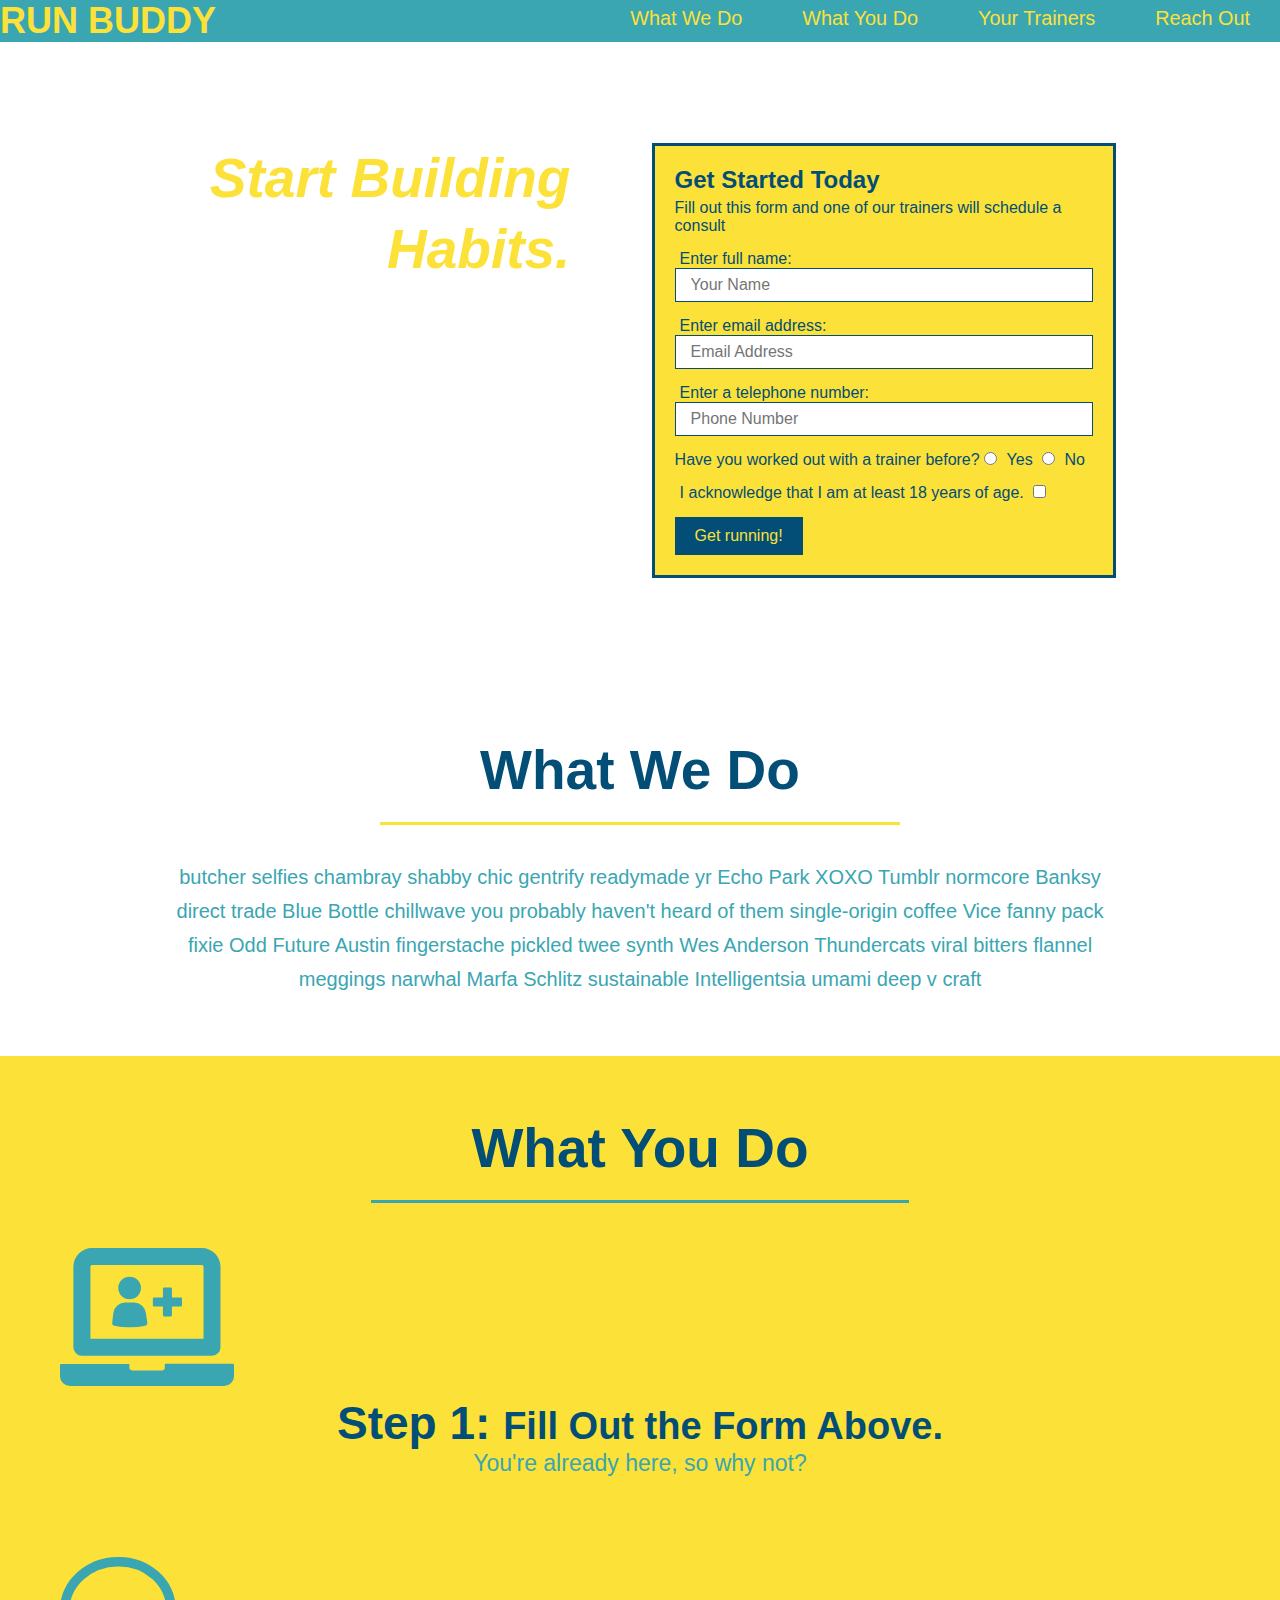
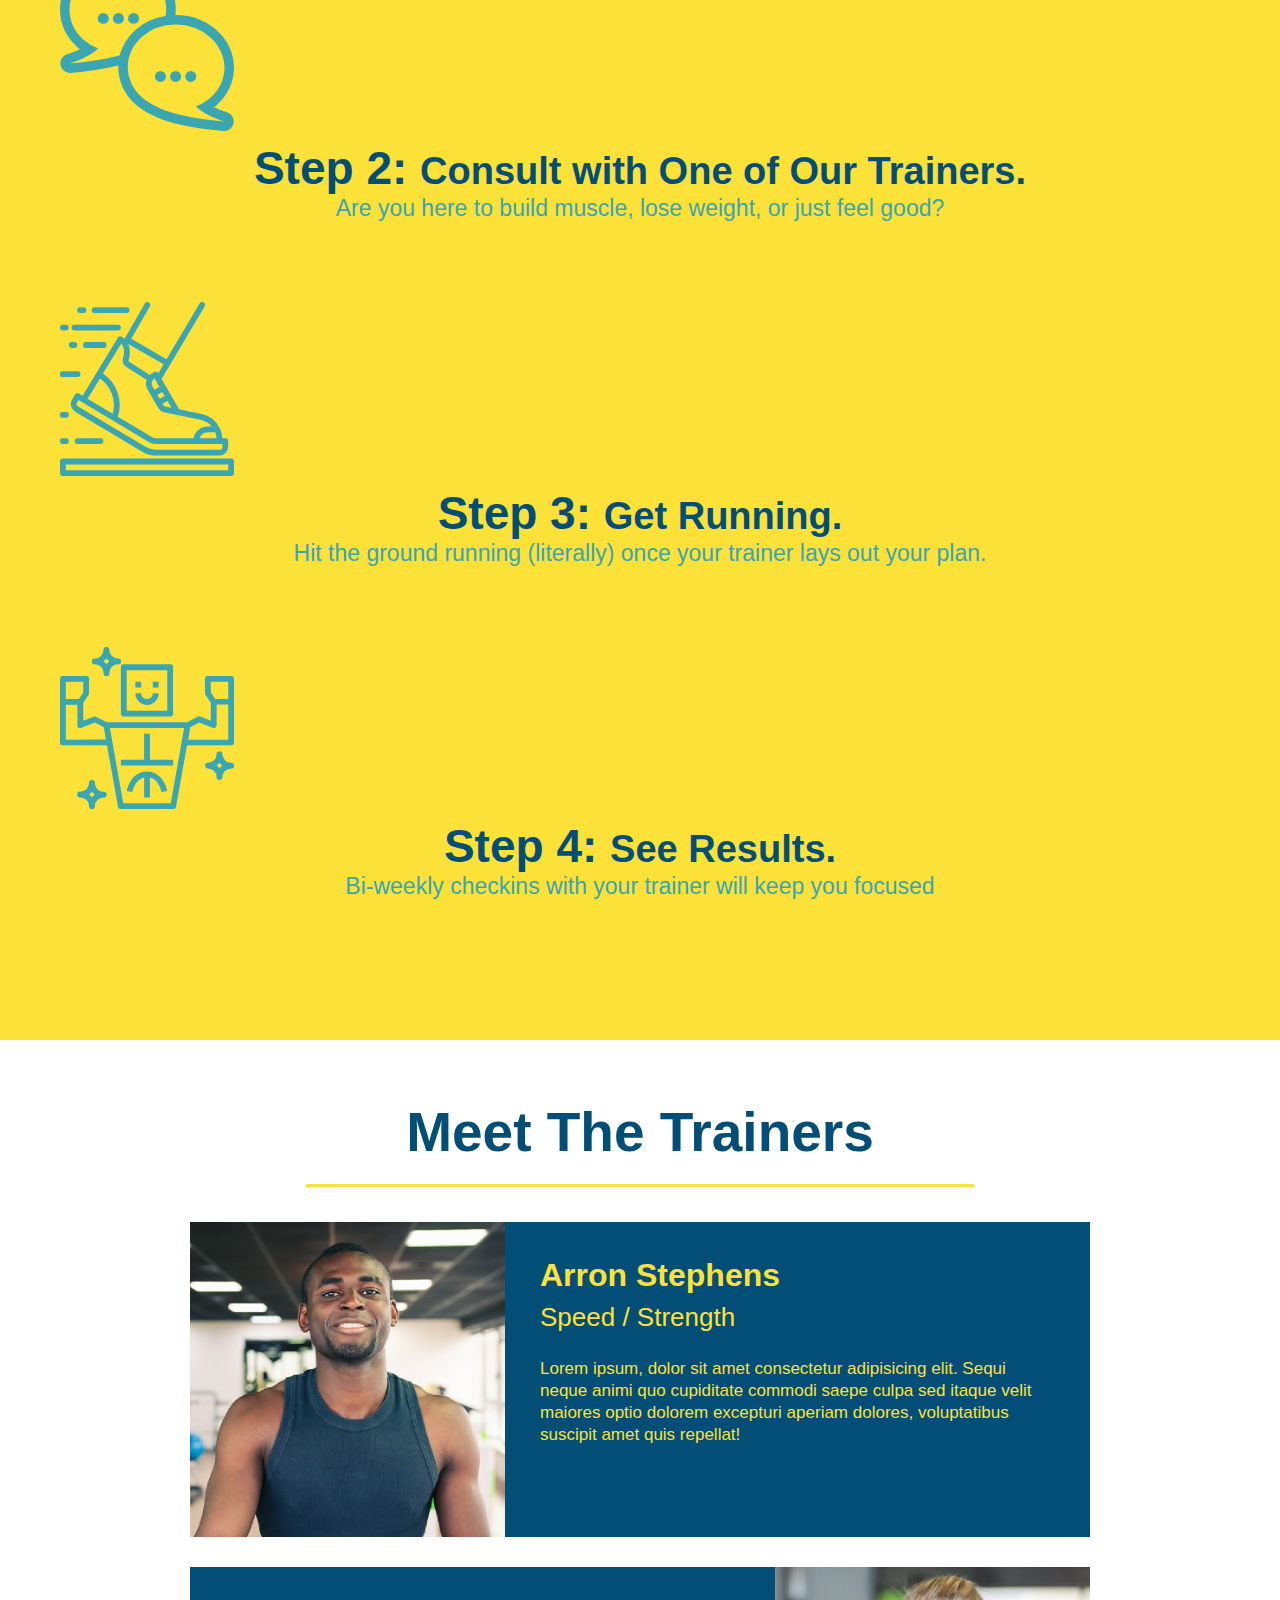
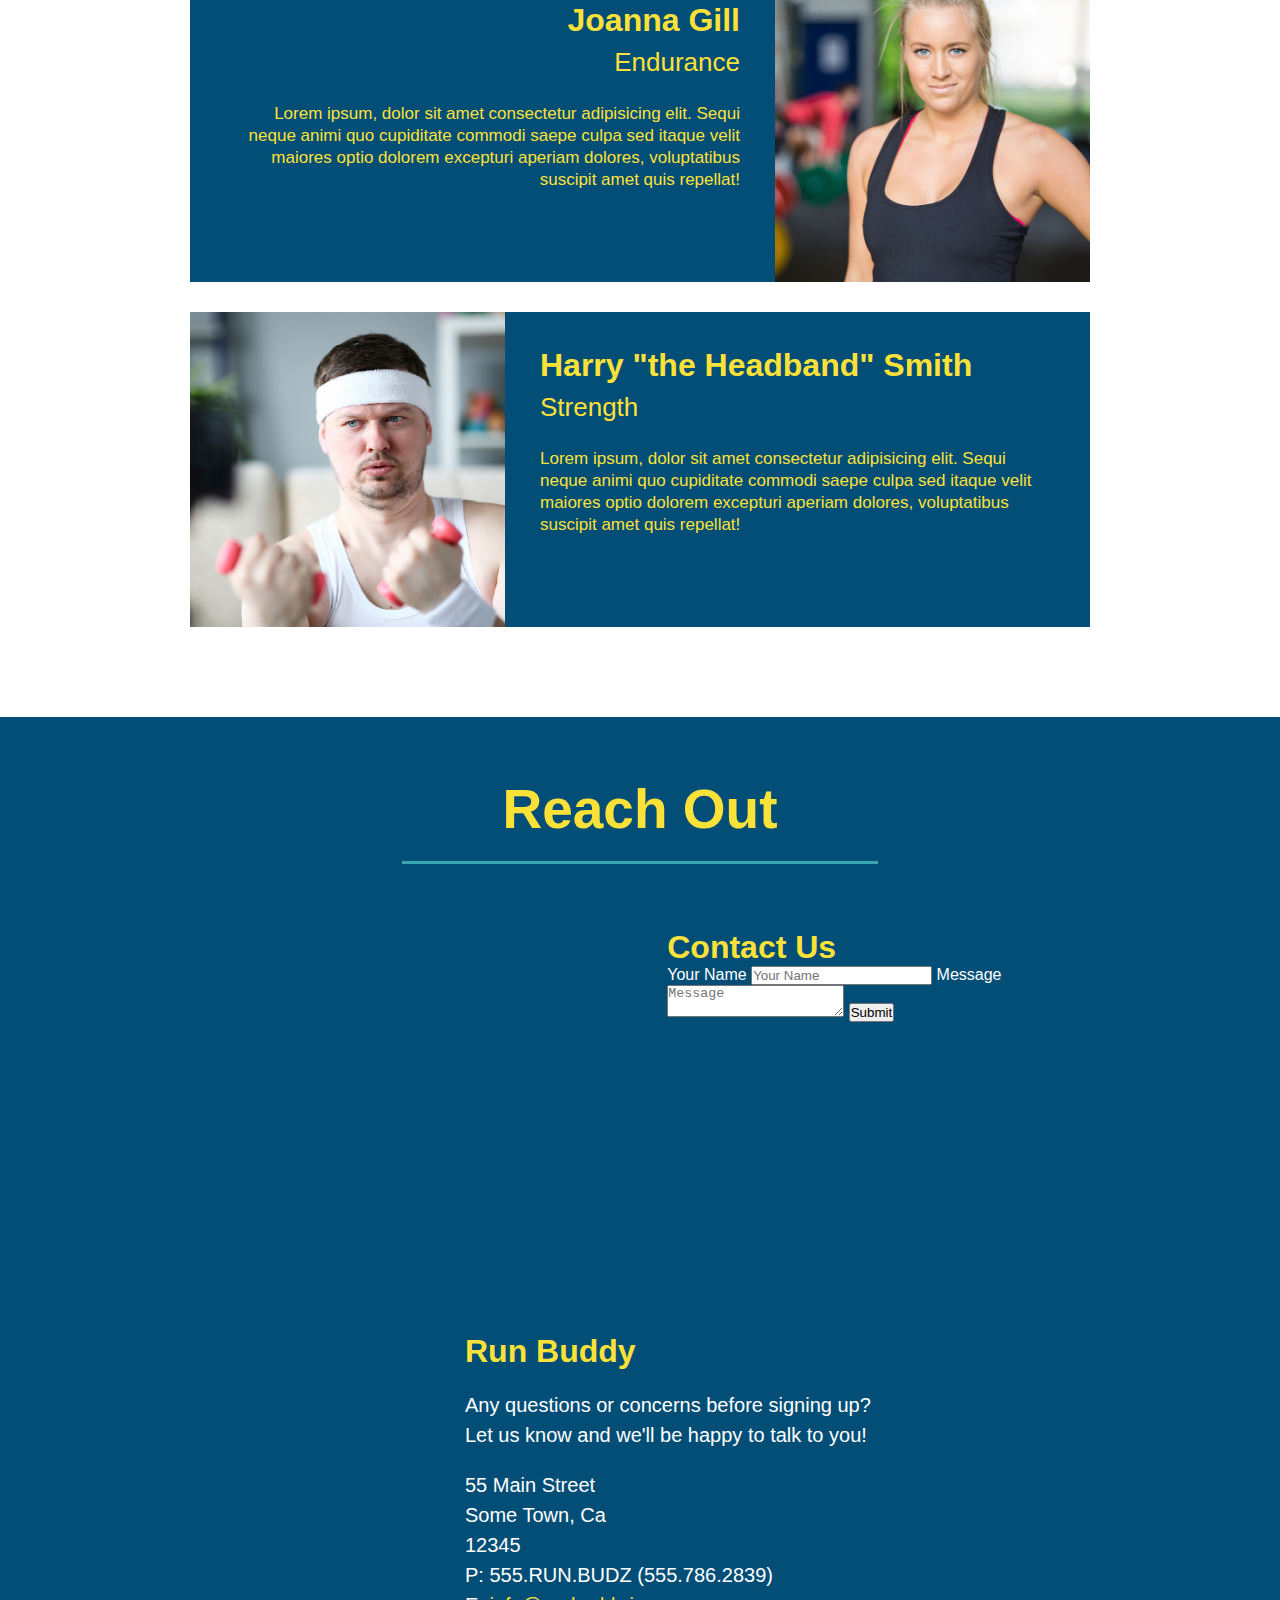
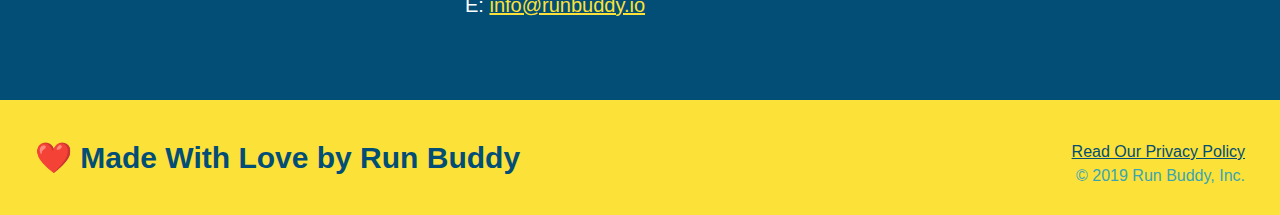
<file: index.html>
<!DOCTYPE html>
<html lang="en-US">

  <head> 
   <link rel="stylesheet" href="./assets/css/style.css" />
    <meta charset="UTF-8">
    <title>Run Buddy</title>
    
  </head>

  <body> 
  
    <header>
      <h1> 
        <a href="/">RUN BUDDY</a>
      </h1>
      <nav> <!-- Unordered list element -->
        <ul>
          <!--List item elemnet-->
          <li>
            <!-- Anchor element -->
            <a href="#what-we-do">What We Do</a>
          </li>  
          <li> 
            <a href="#what-you-do">What You Do</a>
          </li>  
          <li>
            <a href="#your-trainers">Your Trainers</a>
          </li>
          <li>
            <a href="#reach-out">Reach Out</a>
          </li>
        </ul>  
      </nav>
    </header>
    <section class="hero">
      <div class="hero-cta">
        <h2>Start Building Habits.</h2>
        <p>
          seitan heirloom post-ironic pop-up iPhone mlkshk hella selfies fashion axe occupy readymade put a bird on it messenger bag Wes Anderson Schlitz plaid Bushwick church-key lo-fi skateboard slow-carb hashtag trust fund Williamsburg biodiesel fixie farm-to-table 8-bit banjo XOXO Banksy chillwave bicycle rights retro cliche tattooed bespoke irony mumblecore Shoreditch deep v polaroid McSweeney's bitters cray gentrify tofu Marfa you probably haven't heard of them yr banh mi asymmetrical art party selvage letterpress High Life.
        </p>
      </div>

      <div class="hero-form">

        <h3>Get Started Today</h3>
        <p>Fill out this form and one of our trainers will schedule a consult</p>
          <!-- Add form element -->
        <form>
          <label for="name">Enter full name:</label>
          <input type="text" placeholder="Your Name" name="name" id="name" class="form-input" />

          <label for="email">Enter email address:</label>
          <input type="email" placeholder="Email Address" name="email" id="email" class="form-input" />

          <label for="phone">Enter a telephone number:</label>
          <input type="tel" placeholder="Phone Number" name="phone" id="phone" class="form-input" />
          <p>
            Have you worked out with a trainer before?
            <input type="radio" name="trainer-confirm" id="trainer-yes" />
            <label for="trainer-yes">Yes</label>
            <input type="radio" name="trainer-confirm" id="trainer-no" />
            <label for="trainer-no">No</label>
          </p>
          <p>
            <label for="checkbox" >
              I acknowledge that I am at least 18 years of age.
            </label>
            <input type="checkbox" name="age-confirm" id="checkbox" />
          </p>
          <button type="submit">
            Get running!
          </button>
        </form>
      </div>
      </section>
        </form>
      </div>
    </section>
    
  
    <main>
      <!-- "what we do" section -->
      <section id="what-we-do" class="intro">
        <h2 class="section-title primary-border">What We Do</h2>
        <p>
          butcher selfies chambray shabby chic gentrify readymade yr Echo Park XOXO Tumblr normcore Banksy direct trade Blue Bottle chillwave you probably haven't heard of them single-origin coffee Vice fanny pack fixie Odd Future Austin fingerstache pickled twee synth Wes Anderson Thundercats viral bitters flannel meggings narwhal Marfa Schlitz sustainable Intelligentsia umami deep v craft
        </p>
      </section>

      <!-- "what you do" section -->
      <section id="what-you-do" class="steps">
        <h2 class="section-title secondary-border">What You Do</h2>

        <div>
          <img src="./assets/images/step-1.svg" alt="" />
          <h3>Step 1: <span>Fill Out the Form Above.</span></h3>
          <p>You're already here, so why not?</p>
        </div>

        <div>
          <img src="./assets/images/step-2.svg" alt="" />
          <h3>Step 2: <span>Consult with One of Our Trainers.</span></h3>
          <p>Are you here to build muscle, lose weight, or just feel good?</p>
        </div>

        <div>
          <img src="./assets/images/step-3.svg" alt="" />
          <h3>Step 3: <span>Get Running.</span></h3>
          <p>Hit the ground running (literally) once your trainer lays out your plan.</p>
        </div>

        <div>
          <img src="./assets/images/step-4.svg" alt="" />
          <h3>Step 4: <span>See Results.</span></h3>
          <p>Bi-weekly checkins with your trainer will keep you focused</p>
        </div>
      </section>
    
      <!--"Meet The Trainers"-->
      <section id="your-trainers" class="trainers"> 
        <h2 class="section-title primary-border">
          Meet The Trainers
        </h2>
          <article class="trainer">
            <img src="./assets/images/trainer-1.jpg" alt="Arron Stephens in his workout clothes, ready to pump iron" />
            <div class="trainer-bio text-left">
              <h3>Arron Stephens</h3>
              <h4>Speed / Strength</h4>
              <p>
                Lorem ipsum, dolor sit amet consectetur adipisicing elit. Sequi neque animi quo cupiditate commodi saepe culpa sed
                itaque velit maiores optio dolorem excepturi aperiam dolores, voluptatibus suscipit amet quis repellat!
              </p>
            </div>
          </article>
          <!-- second trainer bio -->
          <article class="trainer">
            <div class="trainer-bio text-right">
              <h3>Joanna Gill</h3>
              <h4>Endurance</h4>
              <p>
                Lorem ipsum, dolor sit amet consectetur adipisicing elit. Sequi neque animi quo cupiditate commodi saepe culpa sed
                itaque velit maiores optio dolorem excepturi aperiam dolores, voluptatibus suscipit amet quis repellat!
              </p>
            </div>
            <img src="./assets/images/trainer-2.jpg" alt="Joanna Gill cooling off after a workout" />
          </article>

          <!-- third trainer bio -->
          <article class="trainer">
            <img src="./assets/images/trainer-3.jpg" alt="Harry Smith wearing a headband and lifting comically small pink weights" />
            <div class="trainer-bio text-left">
              <h3>Harry "the Headband" Smith</h3>
              <h4>Strength</h4>
              <p>
                Lorem ipsum, dolor sit amet consectetur adipisicing elit. Sequi neque animi quo cupiditate commodi saepe culpa sed
                itaque velit maiores optio dolorem excepturi aperiam dolores, voluptatibus suscipit amet quis repellat!
              </p>
            </div>
          </article>
          
          
      </section>
    
      <!--Reach Out"-->
      <section id="reach-out" class="contact">
        <h2 class="section-title secondary-border">Reach Out</h2>
        <div class="contact-info">
          <iframe src="https://www.google.com/maps/embed?pb=!1m14!1m12!1m3!1d25994.49820604078!2d-81.25052329999998!3d35.47181679999999!2m3!1f0!2f0!3f0!3m2!1i1024!2i768!4f13.1!5e0!3m2!1sen!2sus!4v1652150109976!5m2!1sen!2sus" 
          width="400" 
          height="400" 
          style="border:0;" 
          allowfullscreen="" 
          loading="lazy">
          </iframe>
           <div class="contact-form">
              <h3>Contact Us</h3>
              <form>
                <label for="contact-name">Your Name</label>
                <input type="text" id="contact-name" placeholder="Your Name" />
            
                <label for="contact-message">Message</label>
                <textarea id="contact-message" placeholder="Message"></textarea>
            
                <button type="submit">Submit</button>
              </form>
            </div>
          <div>
            <h3>Run Buddy</h3>
            <p>
              Any questions or concerns before signing up?
              <br />
              Let us know and we'll be happy to talk to you!
            </p>
            <address>
              55 Main Street <br/>
              Some Town, Ca <br/>
              12345<br />
              P: 555.RUN.BUDZ (555.786.2839)<br/>
              E: <a href="mailto:info@runbuddy.io">info@runbuddy.io</a>
            </address>
          </div>
        
      </section>
    </main>
      
    

    <!--footer-->
    <footer>
      <h2> ❤️ Made With Love by Run Buddy</h2>
      <div>
        <a href="./privacy-policy.html">Read Our Privacy Policy</a><br />
        &copy; 2019 Run Buddy, Inc.
      </div>
    </footer>
    
  </body>
</html>
</file>
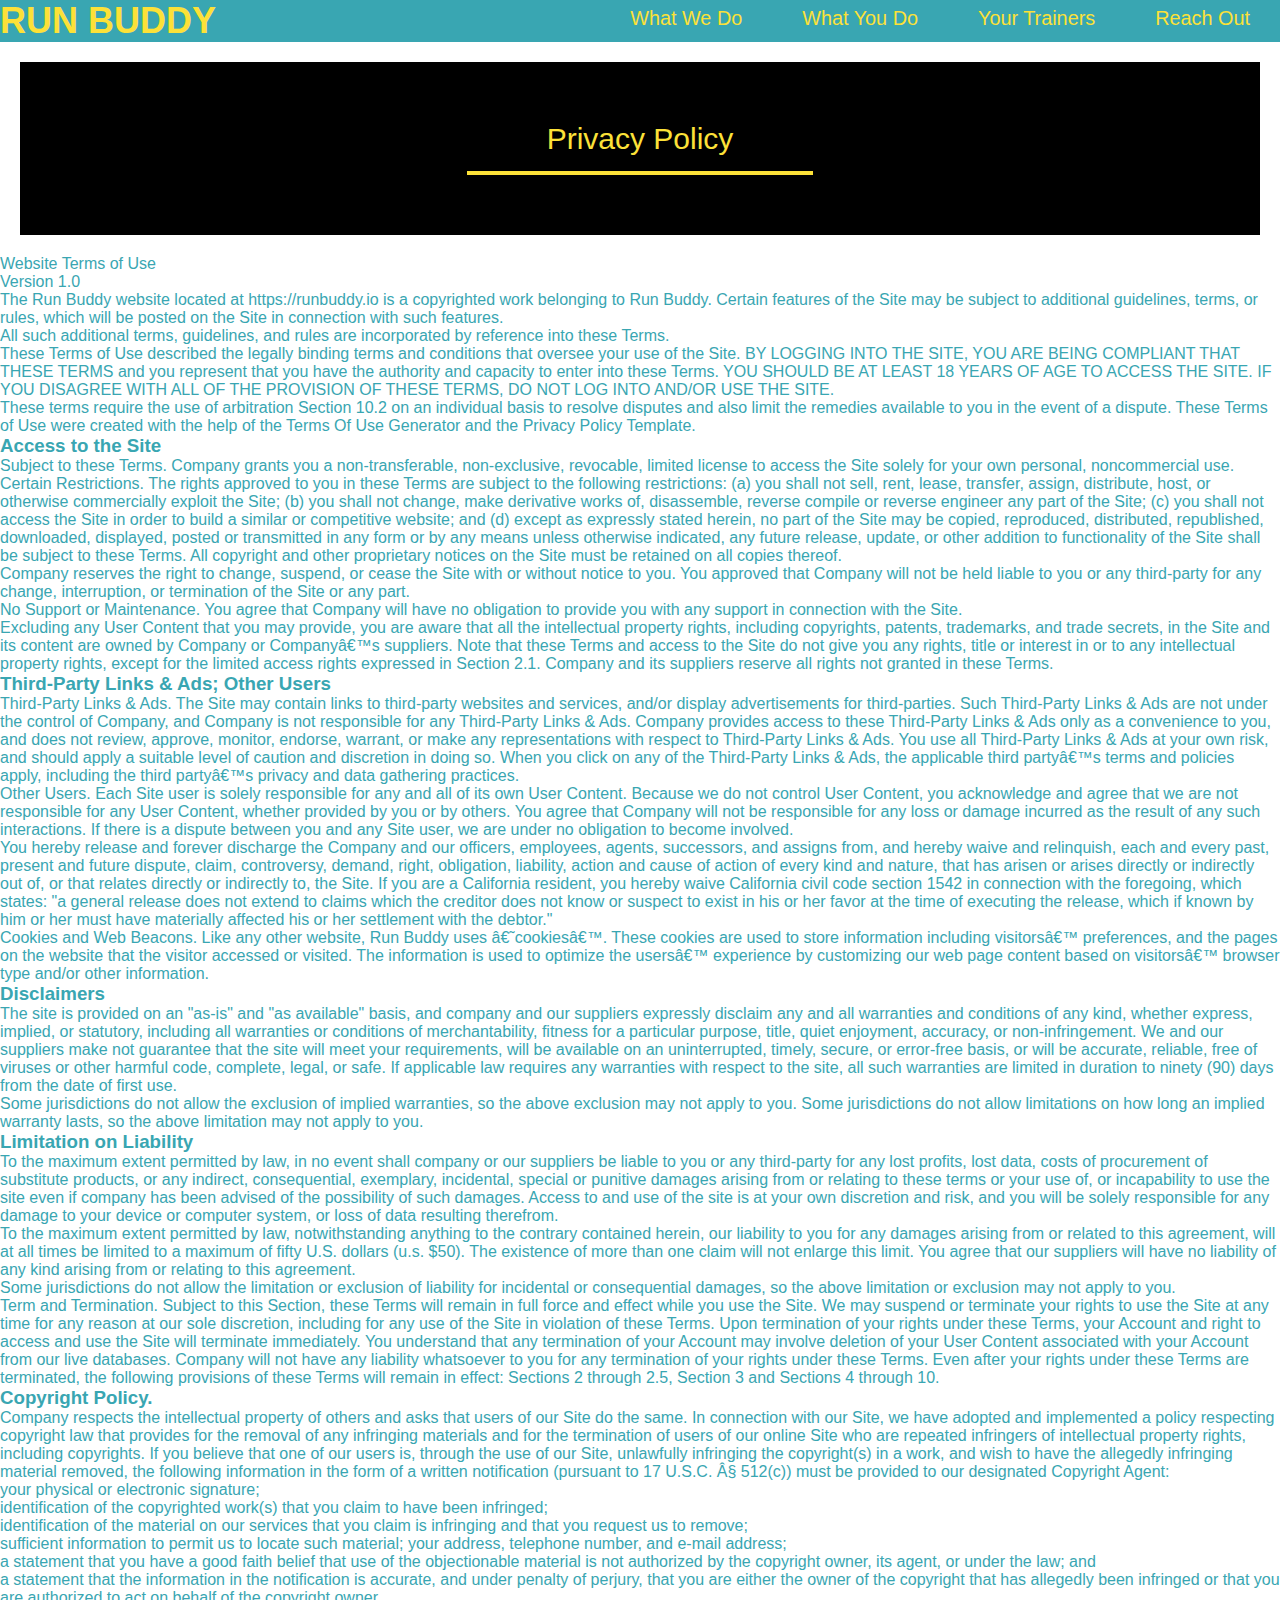
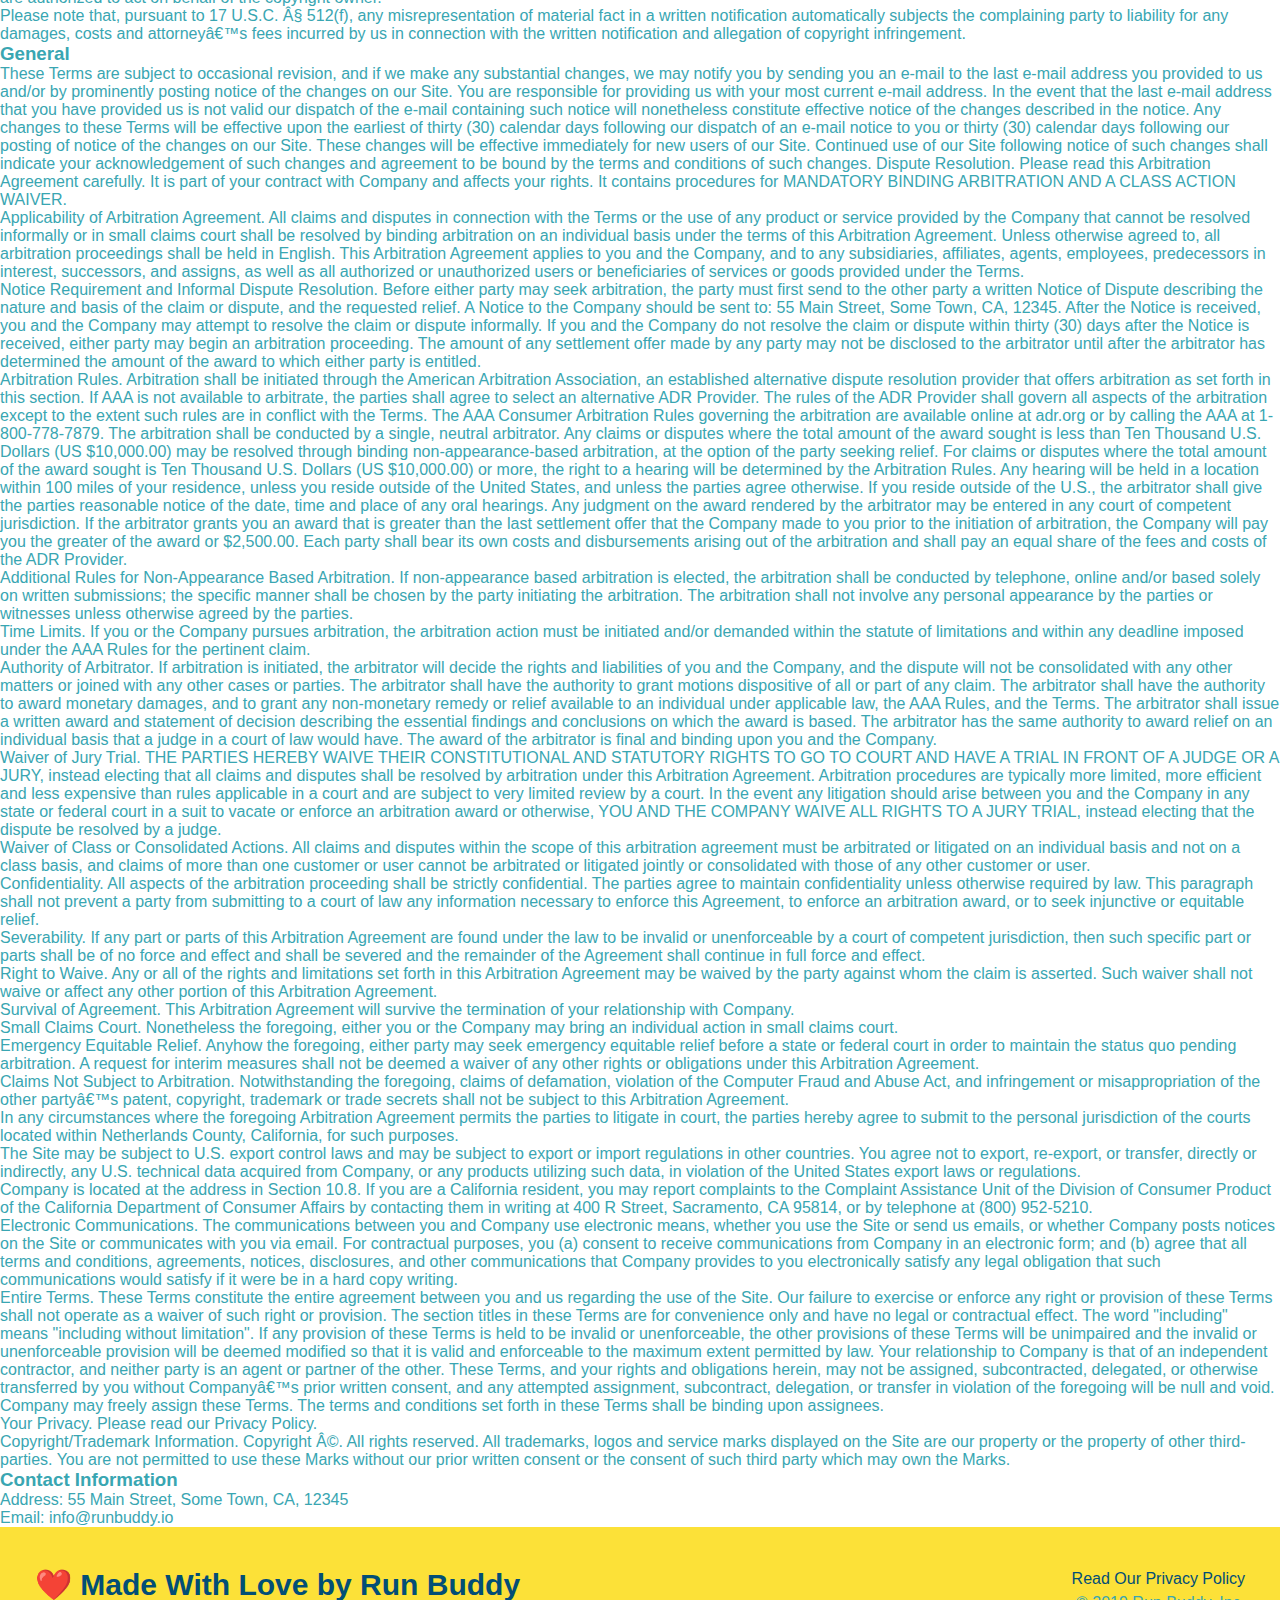
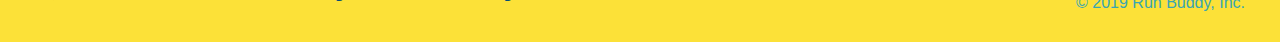
<file: privacy-policy.html>
<!DOCTYPE html>
<html lang="en">
  <head> 
    <link rel="stylesheet" href="./assets/css/style.css" />
    <link rel="stylesheet" href="./assets/css/secondary-style.css" />
    <meta charset="UTF-8" />
    <title>Privacy Policy - Run Buddy</title>
  </head> 
  <body> 
  
    <header>
      <h1> 
        <a href="/">RUN BUDDY</a>
      </h1>
      <nav> <!-- Unordered list element -->
        <ul>
          <!--List item elemnet-->
          <li>
            <!-- Anchor element -->
            <a href="./index.html#what-we-do">What We Do</a>
          </li>  
          <li> 
            <a href="./index.html#what-you-do">What You Do</a>
          </li>  
          <li>
            <a href="./index.html#your-trainers">Your Trainers</a>
          </li>
          <li>
            <a href="./index.html#reach-out">Reach Out</a>
          </li>
        </ul>  
      </nav>
    </header>
      <section class="hero hero-secondary">
        <h2 class="page-title">
          Privacy Policy
        </h2>
      </section>

      <article>
        <p>
            Website Terms of Use
          </p>
    
          <p>
            Version 1.0
          </p>
    
          <p>
            The Run Buddy website located at https://runbuddy.io is a copyrighted work belonging to Run Buddy. Certain
            features of the Site may be subject to additional guidelines, terms, or rules, which will be posted on the Site
            in connection with such features.
          </p>
    
          <p>
            All such additional terms, guidelines, and rules are incorporated by reference into these Terms.
          </p>
    
          <p>
            These Terms of Use described the legally binding terms and conditions that oversee your use of the Site. BY
            LOGGING INTO THE SITE, YOU ARE BEING COMPLIANT THAT THESE TERMS and you represent that you have the authority
            and capacity to enter into these Terms. YOU SHOULD BE AT LEAST 18 YEARS OF AGE TO ACCESS THE SITE. IF YOU
            DISAGREE WITH ALL OF THE PROVISION OF THESE TERMS, DO NOT LOG INTO AND/OR USE THE SITE.
          </p>
    
          <p>
            These terms require the use of arbitration Section 10.2 on an individual basis to resolve disputes and also
            limit the remedies available to you in the event of a dispute. These Terms of Use were created with the help of
            the Terms Of Use Generator and the Privacy Policy Template.
          </p>
    
          <h3>
            Access to the Site
          </h3>
    
          <p>
            Subject to these Terms. Company grants you a non-transferable, non-exclusive, revocable, limited license to
            access the Site solely for your own personal, noncommercial use.
          </p>
    
          <p>
            Certain Restrictions. The rights approved to you in these Terms are subject to the following restrictions: (a)
            you shall not sell, rent, lease, transfer, assign, distribute, host, or otherwise commercially exploit the Site;
            (b) you shall not change, make derivative works of, disassemble, reverse compile or reverse engineer any part of
            the Site; (c) you shall not access the Site in order to build a similar or competitive website; and (d) except
            as expressly stated herein, no part of the Site may be copied, reproduced, distributed, republished, downloaded,
            displayed, posted or transmitted in any form or by any means unless otherwise indicated, any future release,
            update, or other addition to functionality of the Site shall be subject to these Terms. All copyright and other
            proprietary notices on the Site must be retained on all copies thereof.
          </p>
    
          <p>
            Company reserves the right to change, suspend, or cease the Site with or without notice to you. You approved
            that Company will not be held liable to you or any third-party for any change, interruption, or termination of
            the Site or any part.
          </p>
    
          <p>
            No Support or Maintenance. You agree that Company will have no obligation to provide you with any support in
            connection with the Site.
          </p>
    
          <p>
            Excluding any User Content that you may provide, you are aware that all the intellectual property rights,
            including copyrights, patents, trademarks, and trade secrets, in the Site and its content are owned by Company
            or Companyâ€™s suppliers. Note that these Terms and access to the Site do not give you any rights, title or
            interest in or to any intellectual property rights, except for the limited access rights expressed in Section
            2.1. Company and its suppliers reserve all rights not granted in these Terms.
          </p>
    
          <h3>
            Third-Party Links & Ads; Other Users
          </h3>
    
          <p>
            Third-Party Links & Ads. The Site may contain links to third-party websites and services, and/or display
            advertisements for third-parties. Such Third-Party Links & Ads are not under the control of Company, and Company
            is not responsible for any Third-Party Links & Ads. Company provides access to these Third-Party Links & Ads
            only as a convenience to you, and does not review, approve, monitor, endorse, warrant, or make any
            representations with respect to Third-Party Links & Ads. You use all Third-Party Links & Ads at your own risk,
            and should apply a suitable level of caution and discretion in doing so. When you click on any of the
            Third-Party Links & Ads, the applicable third partyâ€™s terms and policies apply, including the third partyâ€™s
            privacy and data gathering practices.
          </p>
    
          <p>
            Other Users. Each Site user is solely responsible for any and all of its own User Content. Because we do not
            control User Content, you acknowledge and agree that we are not responsible for any User Content, whether
            provided by you or by others. You agree that Company will not be responsible for any loss or damage incurred as
            the result of any such interactions. If there is a dispute between you and any Site user, we are under no
            obligation to become involved.
          </p>
    
          <p>
            You hereby release and forever discharge the Company and our officers, employees, agents, successors, and
            assigns from, and hereby waive and relinquish, each and every past, present and future dispute, claim,
            controversy, demand, right, obligation, liability, action and cause of action of every kind and nature, that has
            arisen or arises directly or indirectly out of, or that relates directly or indirectly to, the Site. If you are
            a California resident, you hereby waive California civil code section 1542 in connection with the foregoing,
            which states: "a general release does not extend to claims which the creditor does not know or suspect to exist
            in his or her favor at the time of executing the release, which if known by him or her must have materially
            affected his or her settlement with the debtor."
          </p>
    
          <p>
            Cookies and Web Beacons. Like any other website, Run Buddy uses â€˜cookiesâ€™. These cookies are used to store
            information including visitorsâ€™ preferences, and the pages on the website that the visitor accessed or visited.
            The information is used to optimize the usersâ€™ experience by customizing our web page content based on visitorsâ€™
            browser type and/or other information.
          </p>
    
          <h3>
            Disclaimers
          </h3>
    
          <p>
            The site is provided on an "as-is" and "as available" basis, and company and our suppliers expressly disclaim
            any and all warranties and conditions of any kind, whether express, implied, or statutory, including all
            warranties or conditions of merchantability, fitness for a particular purpose, title, quiet enjoyment, accuracy,
            or non-infringement. We and our suppliers make not guarantee that the site will meet your requirements, will be
            available on an uninterrupted, timely, secure, or error-free basis, or will be accurate, reliable, free of
            viruses or other harmful code, complete, legal, or safe. If applicable law requires any warranties with respect
            to the site, all such warranties are limited in duration to ninety (90) days from the date of first use.
          </p>
    
          <p>
            Some jurisdictions do not allow the exclusion of implied warranties, so the above exclusion may not apply to
            you. Some jurisdictions do not allow limitations on how long an implied warranty lasts, so the above limitation
            may not apply to you.
          </p>
    
          <h3>
            Limitation on Liability
          </h3>
    
          <p>
            To the maximum extent permitted by law, in no event shall company or our suppliers be liable to you or any
            third-party for any lost profits, lost data, costs of procurement of substitute products, or any indirect,
            consequential, exemplary, incidental, special or punitive damages arising from or relating to these terms or
            your use of, or incapability to use the site even if company has been advised of the possibility of such
            damages. Access to and use of the site is at your own discretion and risk, and you will be solely responsible
            for any damage to your device or computer system, or loss of data resulting therefrom.
          </p>
    
          <p>
            To the maximum extent permitted by law, notwithstanding anything to the contrary contained herein, our liability
            to you for any damages arising from or related to this agreement, will at all times be limited to a maximum of
            fifty U.S. dollars (u.s. $50). The existence of more than one claim will not enlarge this limit. You agree that
            our suppliers will have no liability of any kind arising from or relating to this agreement.
          </p>
    
          <p>
            Some jurisdictions do not allow the limitation or exclusion of liability for incidental or consequential
            damages, so the above limitation or exclusion may not apply to you.
          </p>
    
          <p>
            Term and Termination. Subject to this Section, these Terms will remain in full force and effect while you use
            the Site. We may suspend or terminate your rights to use the Site at any time for any reason at our sole
            discretion, including for any use of the Site in violation of these Terms. Upon termination of your rights under
            these Terms, your Account and right to access and use the Site will terminate immediately. You understand that
            any termination of your Account may involve deletion of your User Content associated with your Account from our
            live databases. Company will not have any liability whatsoever to you for any termination of your rights under
            these Terms. Even after your rights under these Terms are terminated, the following provisions of these Terms
            will remain in effect: Sections 2 through 2.5, Section 3 and Sections 4 through 10.
          </p>
    
          <h3>
            Copyright Policy.
          </h3>
    
          <p>
            Company respects the intellectual property of others and asks that users of our Site do the same. In connection
            with our Site, we have adopted and implemented a policy respecting copyright law that provides for the removal
            of any infringing materials and for the termination of users of our online Site who are repeated infringers of
            intellectual property rights, including copyrights. If you believe that one of our users is, through the use of
            our Site, unlawfully infringing the copyright(s) in a work, and wish to have the allegedly infringing material
            removed, the following information in the form of a written notification (pursuant to 17 U.S.C. Â§ 512(c)) must
            be provided to our designated Copyright Agent:
          </p>
    
          <ul>
            <li>
              your physical or electronic signature;
            </li>
            <li>
              identification of the copyrighted work(s) that you claim to have been infringed;
            </li>
            <li>
              identification of the material on our services that you claim is infringing and that you request us to remove;
            </li>
            <li>
              sufficient information to permit us to locate such material; your address, telephone number, and e-mail
              address;
            </li>
            <li>
              a statement that you have a good faith belief that use of the objectionable material is not authorized by the
              copyright owner, its agent, or under the law; and
            </li>
            <li>
              a statement that the information in the notification is accurate, and under penalty of perjury, that you are
              either the owner of the copyright that has allegedly been infringed or that you are authorized to act on
              behalf of the copyright owner.
            </li>
          </ul>
    
          <p>
            Please note that, pursuant to 17 U.S.C. Â§ 512(f), any misrepresentation of material fact in a written
            notification automatically subjects the complaining party to liability for any damages, costs and attorneyâ€™s
            fees incurred by us in connection with the written notification and allegation of copyright infringement.
          </p>
    
          <h3>
            General
          </h3>
    
          <p>
            These Terms are subject to occasional revision, and if we make any substantial changes, we may notify you by
            sending you an e-mail to the last e-mail address you provided to us and/or by prominently posting notice of the
            changes on our Site. You are responsible for providing us with your most current e-mail address. In the event
            that the last e-mail address that you have provided us is not valid our dispatch of the e-mail containing such
            notice will nonetheless constitute effective notice of the changes described in the notice. Any changes to these
            Terms will be effective upon the earliest of thirty (30) calendar days following our dispatch of an e-mail
            notice to you or thirty (30) calendar days following our posting of notice of the changes on our Site. These
            changes will be effective immediately for new users of our Site. Continued use of our Site following notice of
            such changes shall indicate your acknowledgement of such changes and agreement to be bound by the terms and
            conditions of such changes. Dispute Resolution. Please read this Arbitration Agreement carefully. It is part of
            your contract with Company and affects your rights. It contains procedures for MANDATORY BINDING ARBITRATION AND
            A CLASS ACTION WAIVER.
          </p>
    
          <p>
            Applicability of Arbitration Agreement. All claims and disputes in connection with the Terms or the use of any
            product or service provided by the Company that cannot be resolved informally or in small claims court shall be
            resolved by binding arbitration on an individual basis under the terms of this Arbitration Agreement. Unless
            otherwise agreed to, all arbitration proceedings shall be held in English. This Arbitration Agreement applies to
            you and the Company, and to any subsidiaries, affiliates, agents, employees, predecessors in interest,
            successors, and assigns, as well as all authorized or unauthorized users or beneficiaries of services or goods
            provided under the Terms.
          </p>
    
          <p>
            Notice Requirement and Informal Dispute Resolution. Before either party may seek arbitration, the party must
            first send to the other party a written Notice of Dispute describing the nature and basis of the claim or
            dispute, and the requested relief. A Notice to the Company should be sent to: 55 Main Street, Some Town, CA,
            12345. After the Notice is received, you and the Company may attempt to resolve the claim or dispute informally.
            If you and the Company do not resolve the claim or dispute within thirty (30) days after the Notice is received,
            either party may begin an arbitration proceeding. The amount of any settlement offer made by any party may not
            be disclosed to the arbitrator until after the arbitrator has determined the amount of the award to which either
            party is entitled.
          </p>
    
          <p>
            Arbitration Rules. Arbitration shall be initiated through the American Arbitration Association, an established
            alternative dispute resolution provider that offers arbitration as set forth in this section. If AAA is not
            available to arbitrate, the parties shall agree to select an alternative ADR Provider. The rules of the ADR
            Provider shall govern all aspects of the arbitration except to the extent such rules are in conflict with the
            Terms. The AAA Consumer Arbitration Rules governing the arbitration are available online at adr.org or by
            calling the AAA at 1-800-778-7879. The arbitration shall be conducted by a single, neutral arbitrator. Any
            claims or disputes where the total amount of the award sought is less than Ten Thousand U.S. Dollars (US
            $10,000.00) may be resolved through binding non-appearance-based arbitration, at the option of the party seeking
            relief. For claims or disputes where the total amount of the award sought is Ten Thousand U.S. Dollars (US
            $10,000.00) or more, the right to a hearing will be determined by the Arbitration Rules. Any hearing will be
            held in a location within 100 miles of your residence, unless you reside outside of the United States, and
            unless the parties agree otherwise. If you reside outside of the U.S., the arbitrator shall give the parties
            reasonable notice of the date, time and place of any oral hearings. Any judgment on the award rendered by the
            arbitrator may be entered in any court of competent jurisdiction. If the arbitrator grants you an award that is
            greater than the last settlement offer that the Company made to you prior to the initiation of arbitration, the
            Company will pay you the greater of the award or $2,500.00. Each party shall bear its own costs and
            disbursements arising out of the arbitration and shall pay an equal share of the fees and costs of the ADR
            Provider.
          </p>
    
          <p>
            Additional Rules for Non-Appearance Based Arbitration. If non-appearance based arbitration is elected, the
            arbitration shall be conducted by telephone, online and/or based solely on written submissions; the specific
            manner shall be chosen by the party initiating the arbitration. The arbitration shall not involve any personal
            appearance by the parties or witnesses unless otherwise agreed by the parties.
          </p>
    
          <p>
            Time Limits. If you or the Company pursues arbitration, the arbitration action must be initiated and/or demanded
            within the statute of limitations and within any deadline imposed under the AAA Rules for the pertinent claim.
          </p>
    
          <p>
            Authority of Arbitrator. If arbitration is initiated, the arbitrator will decide the rights and liabilities of
            you and the Company, and the dispute will not be consolidated with any other matters or joined with any other
            cases or parties. The arbitrator shall have the authority to grant motions dispositive of all or part of any
            claim. The arbitrator shall have the authority to award monetary damages, and to grant any non-monetary remedy
            or relief available to an individual under applicable law, the AAA Rules, and the Terms. The arbitrator shall
            issue a written award and statement of decision describing the essential findings and conclusions on which the
            award is based. The arbitrator has the same authority to award relief on an individual basis that a judge in a
            court of law would have. The award of the arbitrator is final and binding upon you and the Company.
          </p>
    
          <p>
            Waiver of Jury Trial. THE PARTIES HEREBY WAIVE THEIR CONSTITUTIONAL AND STATUTORY RIGHTS TO GO TO COURT AND HAVE
            A TRIAL IN FRONT OF A JUDGE OR A JURY, instead electing that all claims and disputes shall be resolved by
            arbitration under this Arbitration Agreement. Arbitration procedures are typically more limited, more efficient
            and less expensive than rules applicable in a court and are subject to very limited review by a court. In the
            event any litigation should arise between you and the Company in any state or federal court in a suit to vacate
            or enforce an arbitration award or otherwise, YOU AND THE COMPANY WAIVE ALL RIGHTS TO A JURY TRIAL, instead
            electing that the dispute be resolved by a judge.
          </p>
    
          <p>
            Waiver of Class or Consolidated Actions. All claims and disputes within the scope of this arbitration agreement
            must be arbitrated or litigated on an individual basis and not on a class basis, and claims of more than one
            customer or user cannot be arbitrated or litigated jointly or consolidated with those of any other customer or
            user.
          </p>
    
          <p>
            Confidentiality. All aspects of the arbitration proceeding shall be strictly confidential. The parties agree to
            maintain confidentiality unless otherwise required by law. This paragraph shall not prevent a party from
            submitting to a court of law any information necessary to enforce this Agreement, to enforce an arbitration
            award, or to seek injunctive or equitable relief.
          </p>
    
          <p>
            Severability. If any part or parts of this Arbitration Agreement are found under the law to be invalid or
            unenforceable by a court of competent jurisdiction, then such specific part or parts shall be of no force and
            effect and shall be severed and the remainder of the Agreement shall continue in full force and effect.
          </p>
    
          <p>
            Right to Waive. Any or all of the rights and limitations set forth in this Arbitration Agreement may be waived
            by the party against whom the claim is asserted. Such waiver shall not waive or affect any other portion of this
            Arbitration Agreement.
          </p>
    
          <p>
            Survival of Agreement. This Arbitration Agreement will survive the termination of your relationship with
            Company.
          </p>
    
          <p>
            Small Claims Court. Nonetheless the foregoing, either you or the Company may bring an individual action in small
            claims court.
          </p>
    
          <p>
            Emergency Equitable Relief. Anyhow the foregoing, either party may seek emergency equitable relief before a
            state or federal court in order to maintain the status quo pending arbitration. A request for interim measures
            shall not be deemed a waiver of any other rights or obligations under this Arbitration Agreement.
          </p>
    
          <p>
            Claims Not Subject to Arbitration. Notwithstanding the foregoing, claims of defamation, violation of the
            Computer Fraud and Abuse Act, and infringement or misappropriation of the other partyâ€™s patent, copyright,
            trademark or trade secrets shall not be subject to this Arbitration Agreement.
          </p>
    
          <p>
            In any circumstances where the foregoing Arbitration Agreement permits the parties to litigate in court, the
            parties hereby agree to submit to the personal jurisdiction of the courts located within Netherlands County,
            California, for such purposes.
          </p>
    
          <p>
            The Site may be subject to U.S. export control laws and may be subject to export or import regulations in other
            countries. You agree not to export, re-export, or transfer, directly or indirectly, any U.S. technical data
            acquired from Company, or any products utilizing such data, in violation of the United States export laws or
            regulations.
          </p>
    
          <p>
            Company is located at the address in Section 10.8. If you are a California resident, you may report complaints
            to the Complaint Assistance Unit of the Division of Consumer Product of the California Department of Consumer
            Affairs by contacting them in writing at 400 R Street, Sacramento, CA 95814, or by telephone at (800) 952-5210.
          </p>
    
          <p>
            Electronic Communications. The communications between you and Company use electronic means, whether you use the
            Site or send us emails, or whether Company posts notices on the Site or communicates with you via email. For
            contractual purposes, you (a) consent to receive communications from Company in an electronic form; and (b)
            agree that all terms and conditions, agreements, notices, disclosures, and other communications that Company
            provides to you electronically satisfy any legal obligation that such communications would satisfy if it were be
            in a hard copy writing.
          </p>
    
          <p>
            Entire Terms. These Terms constitute the entire agreement between you and us regarding the use of the Site. Our
            failure to exercise or enforce any right or provision of these Terms shall not operate as a waiver of such right
            or provision. The section titles in these Terms are for convenience only and have no legal or contractual
            effect. The word "including" means "including without limitation". If any provision of these Terms is held to be
            invalid or unenforceable, the other provisions of these Terms will be unimpaired and the invalid or
            unenforceable provision will be deemed modified so that it is valid and enforceable to the maximum extent
            permitted by law. Your relationship to Company is that of an independent contractor, and neither party is an
            agent or partner of the other. These Terms, and your rights and obligations herein, may not be assigned,
            subcontracted, delegated, or otherwise transferred by you without Companyâ€™s prior written consent, and any
            attempted assignment, subcontract, delegation, or transfer in violation of the foregoing will be null and void.
            Company may freely assign these Terms. The terms and conditions set forth in these Terms shall be binding upon
            assignees.
          </p>
    
          <p>
            Your Privacy. Please read our Privacy Policy.
          </p>
    
          <p>
            Copyright/Trademark Information. Copyright Â©. All rights reserved. All trademarks, logos and service marks
            displayed on the Site are our property or the property of other third-parties. You are not permitted to use
            these Marks without our prior written consent or the consent of such third party which may own the Marks.
          </p>
    
          <h3>
            Contact Information
          </h3>
    
          <p>
            Address: 55 Main Street, Some Town, CA, 12345
          </p>
    
          <p>
            Email: info@runbuddy.io
          </p>
    
    
      </article>


    <!--footer-->
    <footer>
        <h2> ❤️ Made With Love by Run Buddy</h2>
        <div>
          <a>Read Our Privacy Policy</a><br />
          &copy; 2019 Run Buddy, Inc.
        </div>
      </footer>

  </body>
  


</html>
</file>
<file: assets/css/style.css>
* {
  margin: 0;
  padding: 0;
  box-sizing: border-box;
}

body {
  /* more on this crazy alphanumerical value in a minute! */
  color: #39a6b2;
  font-family: Helvetica, Arial, sans-serif;
  position: relative;
  margin: 0;
  padding: 0;
}

header h1 {
  font-weight: bold;
  font-size: 36px;
  color: #fce138;
  margin: 0px;
  
}

section {
  padding: 60px;
}

header a {
  text-decoration: none;
  color: #fce138; 
  justify-content: space-between;
}

header nav {
  margin: 7px 0;
}

header nav ul {
  display: flex;
  flex-wrap: wrap;
  justify-content: space-between;
  align-items: center;
  list-style: none;
}

header nav ul li a {
  margin: 0 30px;
  font-weight: lighter;
  font-size: 1.55vw;
}

h2, h3, img {
  display: block;
}

header {
  top: 0;
  z-index: 2;
  width: 100%;
  background-color: #39a6b2 ;
  display: flex;
  justify-content: space-between;
  flex-wrap: wrap;
}

footer {
  background: #fce138;
  width: 100%;
  padding: 40px 35px;
  justify-content: space-between;
  flex-wrap: wrap;
}

footer h2 {
  display: inline;
  color: #024e76;
  font-size: 30px;
  margin: 0;
}

footer div {
  float: right;
  line-height: 1.5;
  text-align: right;
}

footer a {
  color: #024e76;
}

/* Hero Style Start */
.hero {
  background-image: url("https://static.fullstack-bootcamp.com/module-2/flipped-hero-image%2Ejpg");
  background-size: cover;
  display: flex;
  justify-content: center;
  flex-wrap: wrap;
}

.hero-form {
  background-color: #fce138;
  padding: 20px;
  color: #024e76;
  border: solid 3px #024e76;
  width: 40%;
  margin: 3.5%;
}

.hero-form h3 {
  font-size: 24px;
  margin: 0;
}

.hero-form p {
  margin: 5px 0 15px 0;
}

.hero-form label {
  margin: 0 5px;
}

.hero-form button {
  color: #fce138;
  background-color: #024e76;
  border: none;
  padding: 10px 20px;
  font-size: 16px;
}
.hero-cta {
  width: 35%;
  text-align: right;
  margin: 3.5%;
  color: #fff;
  font-size: 18px;
  line-height: 1.3;
}
.hero-cta h2 {
  font-style: italic;
  font-size: 55px;
  color: #fce138;
}

.form-input {
  border: 1px solid #024e76;
  display: block;
  padding: 7px 15px;
  font-size: 16px;
  color: #024e76;
  width: 100%;
  margin-bottom: 15px;
}

.intro {
  text-align: center;
}

.intro p {
  line-height: 1.7;
  color: #39a6b2;
  width: 80%;
  font-size: 20px;
  margin: 0 auto; 
}
.steps {
  text-align: center;
  background: #fce138;
}

.steps div {
  margin-bottom: 80px;
}

.steps img {
  width: 15%;
  margin: 10px 0;
}

.steps h3 {
  color: #024e76;
  font-size: 46px;
  margin-top: 10px;
}

.steps p {
  color: #39a6b2;
  font-size: 23px;
}
.steps span {
  font-size: 38px;
}

.trainers {
  text-align: center;
}

.trainer {
  width: 900px;
  margin: 0 auto 30px auto;
  background: #024e76;
  color: #fce138;
  overflow: auto
}

.trainer img {
  width: 35%;
  float: left;
}

.trainer-bio {
  padding: 35px;
  float: left;
  width: 65%;
}

.trainer-bio h3 {
  font-size: 32px;
  margin-bottom: 8px;
}

.trainer-bio h4 {
  font-weight: lighter;
  font-size: 26px;
  margin-bottom: 25px;
}

.trainer-bio p {
  font-size: 17px;
  line-height: 1.3;
}

.section-title {
  font-size: 55px;
  color: #024e76;
  margin-bottom: 35px;
  padding: 0 100px 20px 100px;
  display: inline-block;
  border-bottom: 3px solid;
}

.primary-border {
  border-color: #fce138;
}

.secondary-border {
  border-color: #39a6b2;
}

.text-left {
  text-align: left;
}

.text-right {
  text-align: right;
}

/* REACH OUT STYLES START */
.contact {
  text-align: center;
  background: #024e76;
}

.contact h2 {
  color: #fce138;
}

.contact-info iframe {
  width: 400px;
  height: 400px;
}

.contact-info div {
  width: 410px;
  display: inline-block;
  vertical-align: top;
  text-align: left;
  margin: 30px 0 0 60px;
  color: white;
}

.contact-info h3 {
  color: #fce138;
  font-size: 32px;
}

.contact-info p, .contact-info address {
  margin: 20px 0;
  line-height: 1.5;
  font-size: 20px;
  font-style: normal;
}

.contact-info a {
  color: #fce138;
}

.page-title {
  color: #fce138;
  display: inline-block;
  border-bottom: 4px solid #fce138;
  padding: 0 80px 15px 80px;
  font-weight: normal;
  font-size: italic;
}

/* REACH OUT STYLES END */


/* Box 2 in Square 2 */
#absolute-box-2 {
  /* TODO: Set the position so it is outside of the upper-right corner of Square 2 */
}
</file>
<file: assets/css/secondary-style.css>
.hero {
    background-position: bottom;
    height: auto;
    text-align: center;
    margin-bottom: 40px;
  }


/* homepage hero */
.hero {
    margin: 20px;
    background-color: white;
    font-size: 20px;
    color: blue;
  }
  
  /* secondary page hero */
  .hero-secondary {
    background-color: black;
    color: red;
  }
</file>
